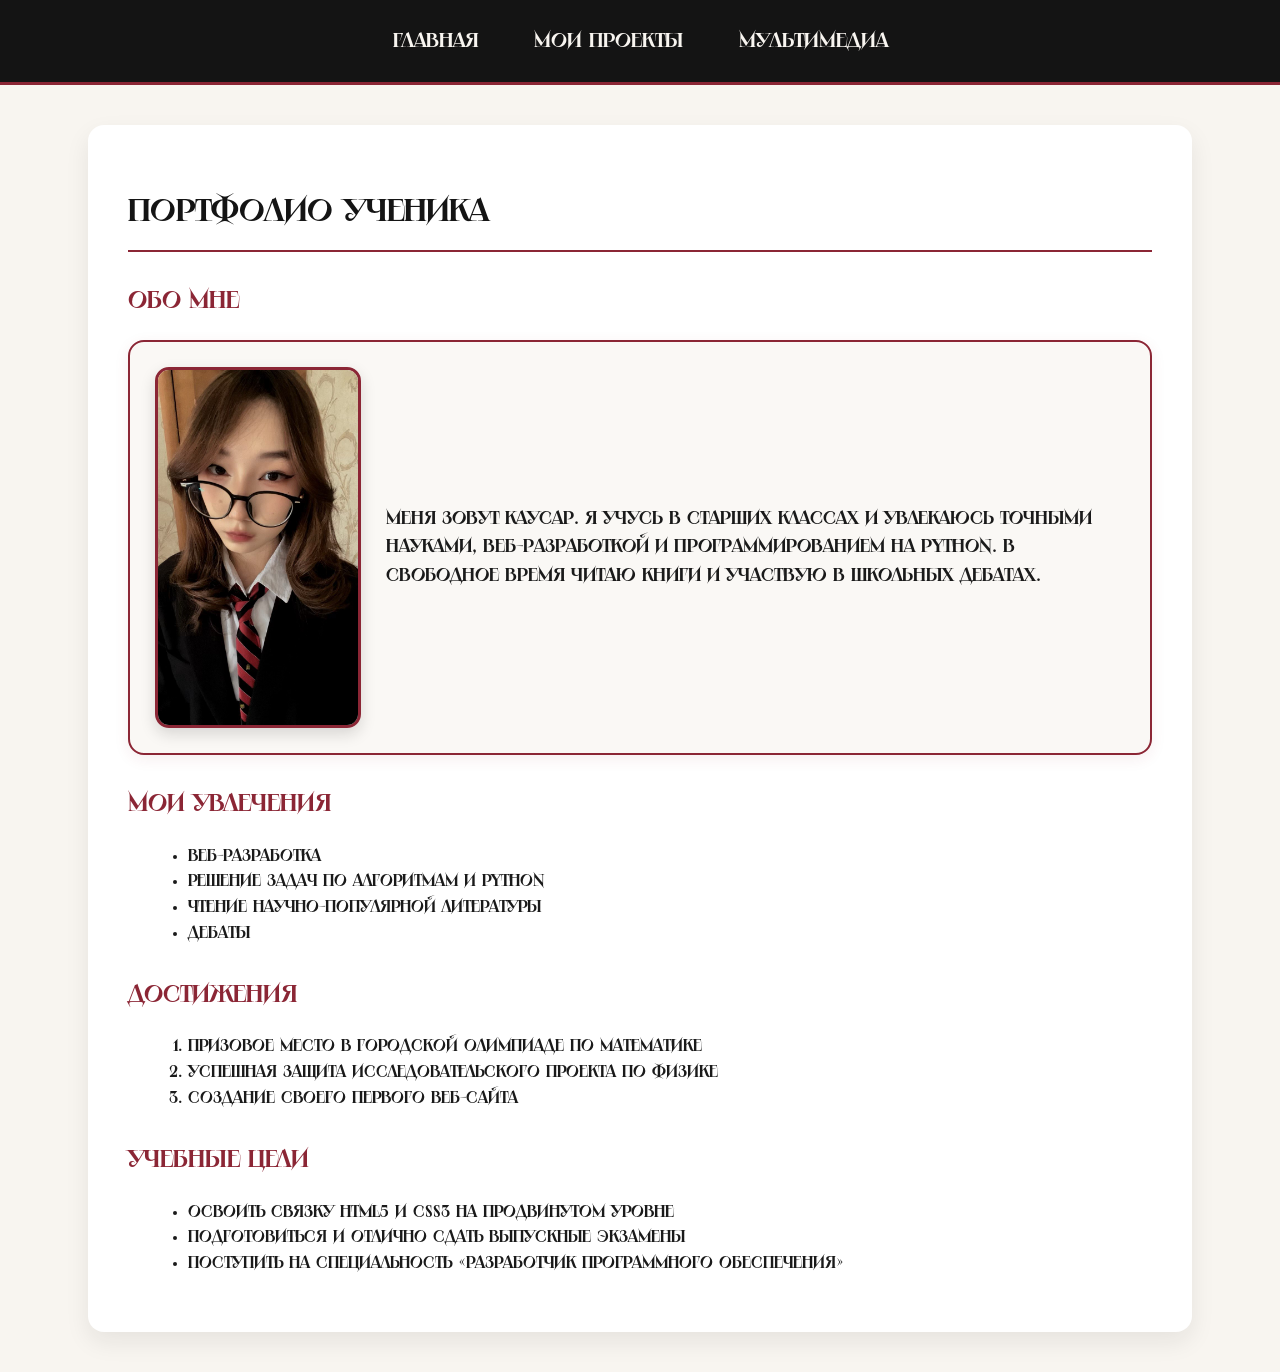
<file: index.html>
<!DOCTYPE html>
<html lang="ru">

<head>
    <meta charset="UTF-8">
    <meta name="viewport" content="width=device-width, initial-scale=1.0">
    <title>Портфолио ученика — Главная</title>
    <link rel="stylesheet" href="main.css">
</head>

<body>
    <div class="menu">
        <a href="index.html">Главная</a>
        <a href="projects.html">Мои проекты</a>
        <a href="media.html">Мультимедиа</a>
    </div>

    <div class="container">
        <h1>Портфолио ученика</h1>
        <div class="block">
            <h2>ОБО МНЕ</h2>

            <div class="about-card">
                <img src="images/photo_2026-09-27_23-54-31.jpg" alt="Мое фото" class="profile-img">
                <div class="about-text">
                    <p>Меня зовут Каусар. Я учусь в старших классах и увлекаюсь точными науками, веб-разработкой и
                        программированием на Python. В свободное время читаю книги и участвую в школьных дебатах.</p>
                </div>
            </div>
        </div>
        <div class="block">
            <h2>Мои увлечения</h2>
            <ul>
                <li>Веб-разработка</li>
                <li>Решение задач по алгоритмам и Python</li>
                <li>Чтение научно-популярной литературы</li>
                <li>дебаты</li>
            </ul>

            <h2>Достижения</h2>
            <ol>
                <li>Призовое место в городской олимпиаде по математике</li>
                <li>Успешная защита исследовательского проекта по физике</li>
                <li>Создание своего первого веб-сайта</li>
            </ol>

            <h2>Учебные цели</h2>
            <ul>
                <li>Освоить связку HTML5 и CSS3 на продвинутом уровне</li>
                <li>Подготовиться и отлично сдать выпускные экзамены</li>
                <li>Поступить на специальность «разработчик программного обеспечения»</li>
            </ul>
        </div>
    </div>

</body>

</html>
</file>
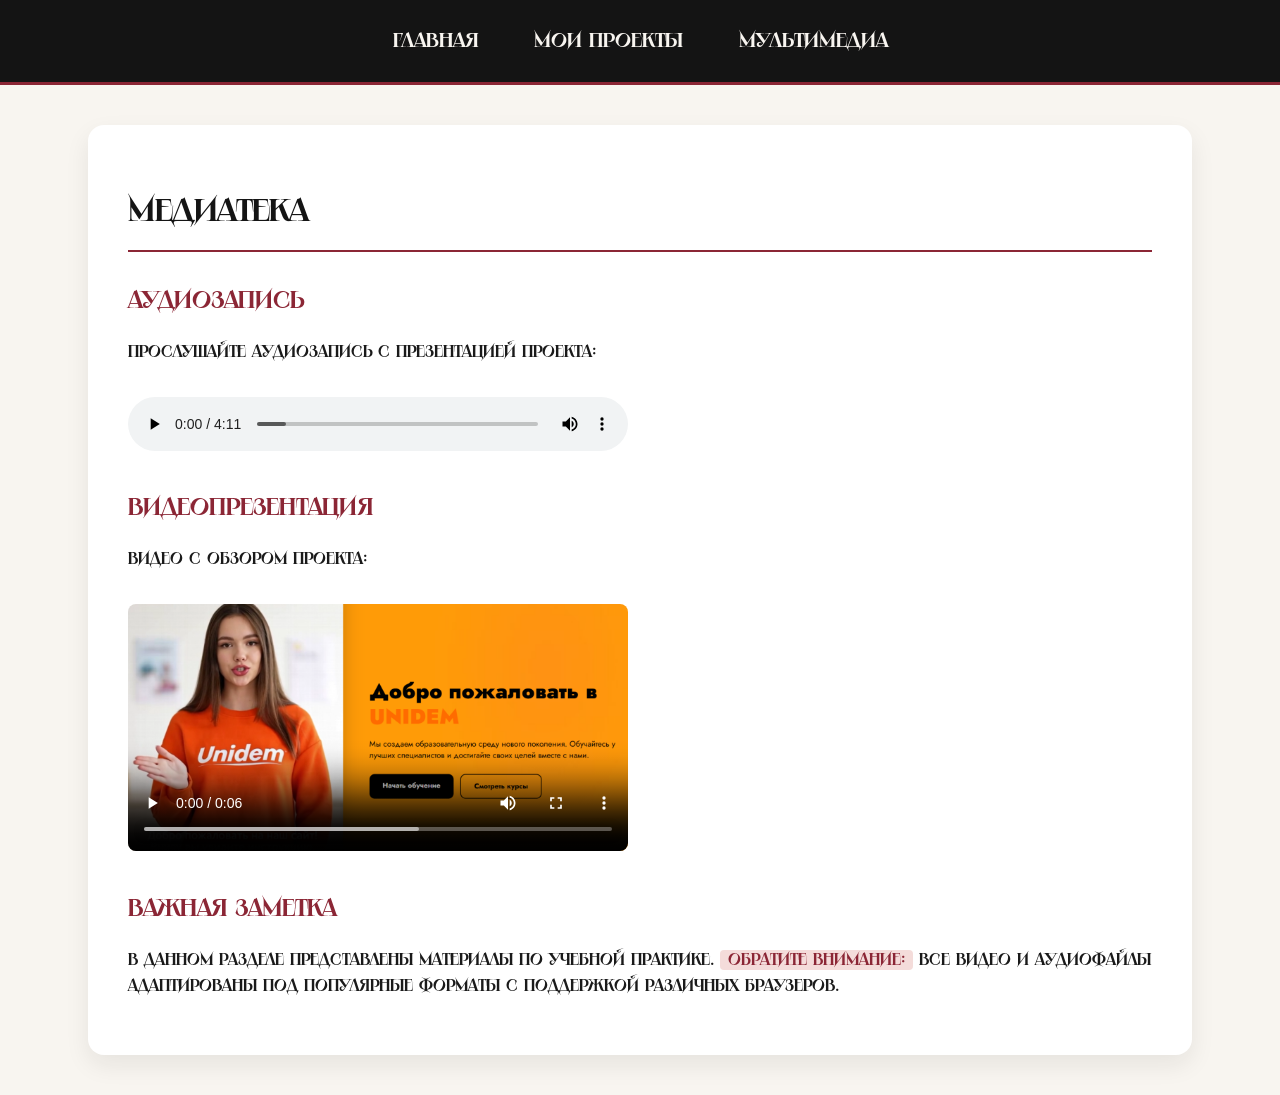
<file: media.html>
<!DOCTYPE html>
<html lang="ru">

<head>
    <meta charset="UTF-8">
    <meta name="viewport" content="width=device-width, initial-scale=1.0">
    <title>Мультимедиа</title>
    <link rel="stylesheet" href="main.css">
</head>

<body>

    <div class="menu">
        <a href="index.html">Главная</a>
        <a href="projects.html">Мои проекты</a>
        <a href="media.html">Мультимедиа</a>
    </div>

    <div class="container">
        <h1>Медиатека</h1>
        <div class="block">
            <h2>Аудиозапись</h2>
            <p>Прослушайте аудиозапись с презентацией проекта:</p>
            <audio controls>
                <source src="audio/Crystal Castles - Empathy.mp3" type="audio/mpeg">
                <source src="audio/Crystal-Castles-Empathy.ogg" type="audio/ogg">
                Ваш браузер не поддерживает элемент audio.
            </audio>
        </div>
        <div class="block">
            <h2>Видеопрезентация</h2>
            <p>Видео с обзором проекта:</p>
            <video controls poster="images/poster.png" width="100%">
                <source src="video/grok-video-470cbb9f-c2fc-4486-84fe-fce6e37b7e8f.mp4" type="video/mp4">
                <source src="video/grok-video-470cbb9f-c2fc-4486-84fe-fce6e37b7e8f.webm" type="video/webm">
                Ваш браузер не поддерживает элемент video.
            </video>
        </div>
        <div class="block">
            <h2>Важная заметка</h2>
            <p>
                В данном разделе представлены материалы по учебной практике.
                <span
                    style="background-color: #F4DCDA; color: #8B2635; padding: 2px 8px; border-radius: 4px; font-weight: bold;">Обратите
                    внимание:</span> все видео и
                аудиофайлы адаптированы под популярные форматы с поддержкой различных браузеров.
            </p>
        </div>
    </div>

</body>

</html>
</file>
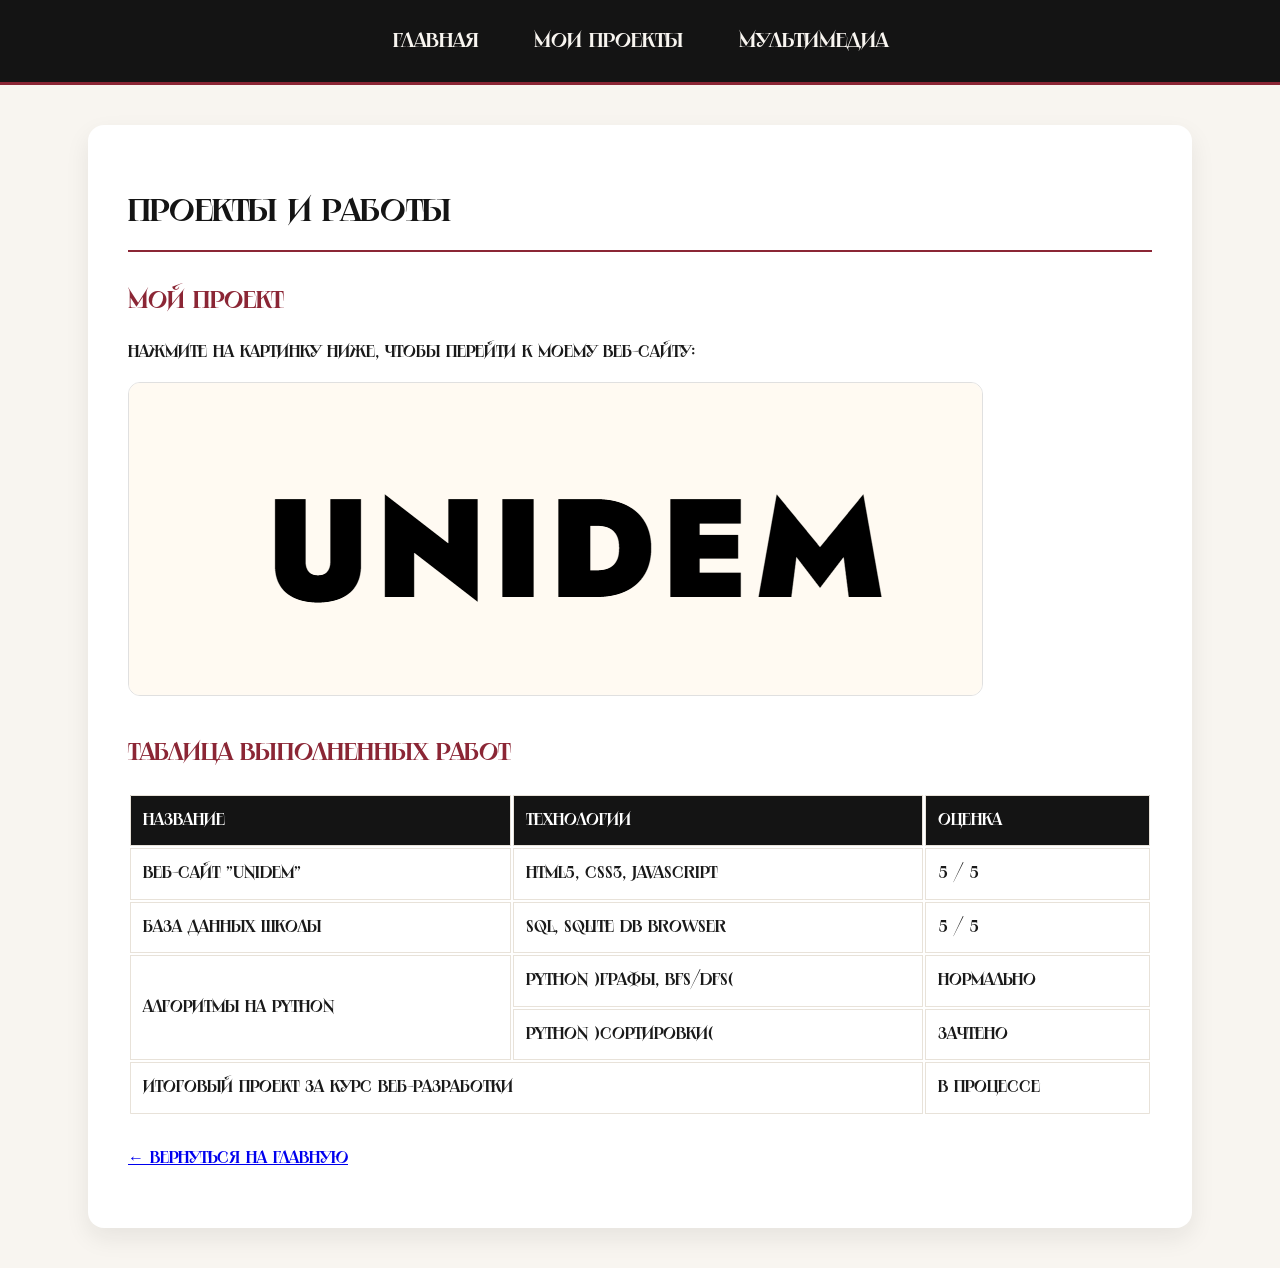
<file: projects.html>
<!DOCTYPE html>
<html lang="ru">

<head>
    <meta charset="UTF-8">
    <meta name="viewport" content="width=device-width, initial-scale=1.0">
    <title>Мои проекты</title>
    <link rel="stylesheet" href="main.css">
</head>

<body>

    <div class="menu">
        <a href="index.html">Главная</a>
        <a href="projects.html">Мои проекты</a>
        <a href="media.html">Мультимедиа</a>
    </div>

    <div class="container">
        <h1>Проекты и работы</h1>
        <div class="block">
            <h2>Мой проект</h2>
            <p>Нажмите на картинку ниже, чтобы перейти к моему веб-сайту:</p>
            <a href="https://gloo0my.github.io/my_uniproject/" target="_blank">
                <img src="images/project.png" alt="Мой проект UNIDEM" class="banner-img">
            </a>
        </div>
        <div class="block">
            <h2>Таблица выполненных работ</h2>
            <table>
                <thead>
                    <tr>
                        <th>Название</th>
                        <th>Технологии</th>
                        <th>Оценка</th>
                    </tr>
                </thead>
                <tbody>
                    <tr>
                        <td>Веб-сайт "UNIDEM"</td>
                        <td>HTML5, CSS3, JavaScript</td>
                        <td>5 / 5</td>
                    </tr>
                    <tr>
                        <td>База данных школы</td>
                        <td>SQL, SQLite DB Browser</td>
                        <td>5 / 5</td>
                    </tr>
                    <tr>
                        <td rowspan="2">Алгоритмы на Python</td>
                        <td>Python (Графы, BFS/DFS)</td>
                        <td>Нормально</td>
                    </tr>
                    <tr>
                        <td>Python (Сортировки)</td>
                        <td>Зачтено</td>
                    </tr>
                    <tr>
                        <td colspan="2">Итоговый проект за курс веб-разработки</td>
                        <td>В процессе</td>
                    </tr>
                </tbody>
            </table>
        </div>

        <p style="margin-top: 30px;">
            <a href="index.html">&larr; Вернуться на главную</a>
        </p>
    </div>

</body>

</html>
</file>
<file: main.css>
@font-face {
    font-family: "MyCustomFont";
    src: url("fonts/Angst-BoldSerif.otf") format("opentype");
    font-style: normal;
}

body {
    font-family: "MyCustomFont", Georgia, serif;
    margin: 0;
    padding: 0;
    background-color: #f8f5f0;
    color: #1a1a1a;
    line-height: 1.6;
}

.menu {
    background-color: #141414;
    padding: 25px 20px;
    text-align: center;
    border-bottom: 3px solid #8b2635;
}

.menu a {
    color: #f8f5f0;
    text-decoration: none;
    margin: 0 25px;
    font-weight: bold;
    font-size: 20px;
}

.menu a:hover {
    color: #c0394b;
}

.container {
    width: 80%;
    margin: 40px auto;
    background-color: #ffffff;
    padding: 40px;
    border-radius: 16px;
    box-shadow: 0 10px 25px rgba(20, 20, 20, 0.08);
}

h1 {
    color: #141414;
    border-bottom: 2px solid #8b2635;
    padding-bottom: 12px;
    font-size: 32px;
}

h2 {
    color: #8b2635;
    margin-top: 30px;
    font-size: 24px;
}

.about-card {
    display: flex;
    align-items: center;
    gap: 25px;
    background-color: #faf8f5;
    border: 2px solid #8b2635;
    border-radius: 16px;
    padding: 25px;
    margin-top: 15px;
    box-shadow: 0 4px 15px rgba(139, 38, 53, 0.08);
}

.profile-img {
    width: 200px;
    height: auto;
    border-radius: 14px;
    border: 3px solid #8b2635;
    box-shadow: 0 6px 15px rgba(20, 20, 20, 0.15);
    margin: 0;
    display: block;
}

.about-text p {
    margin: 0;
    font-size: 18px;
    line-height: 1.6;
}

.banner-img {
    max-width: 100%;
    height: auto;
    border-radius: 12px;
    border: 1px solid #e0e0e0;
}

ul,
ol {
    margin-left: 20px;
}

table {
    width: 100%;
    margin-top: 20px;
    border-radius: 8px;
    overflow: hidden;
}

th,
td {
    border: 1px solid #e8e2d9;
    padding: 12px;
    text-align: left;
}

th {
    background-color: #141414;
    color: #ffffff;
}

audio,
video {
    margin-top: 15px;
    width: 100%;
    max-width: 500px;
    border-radius: 8px;
}
</file>
